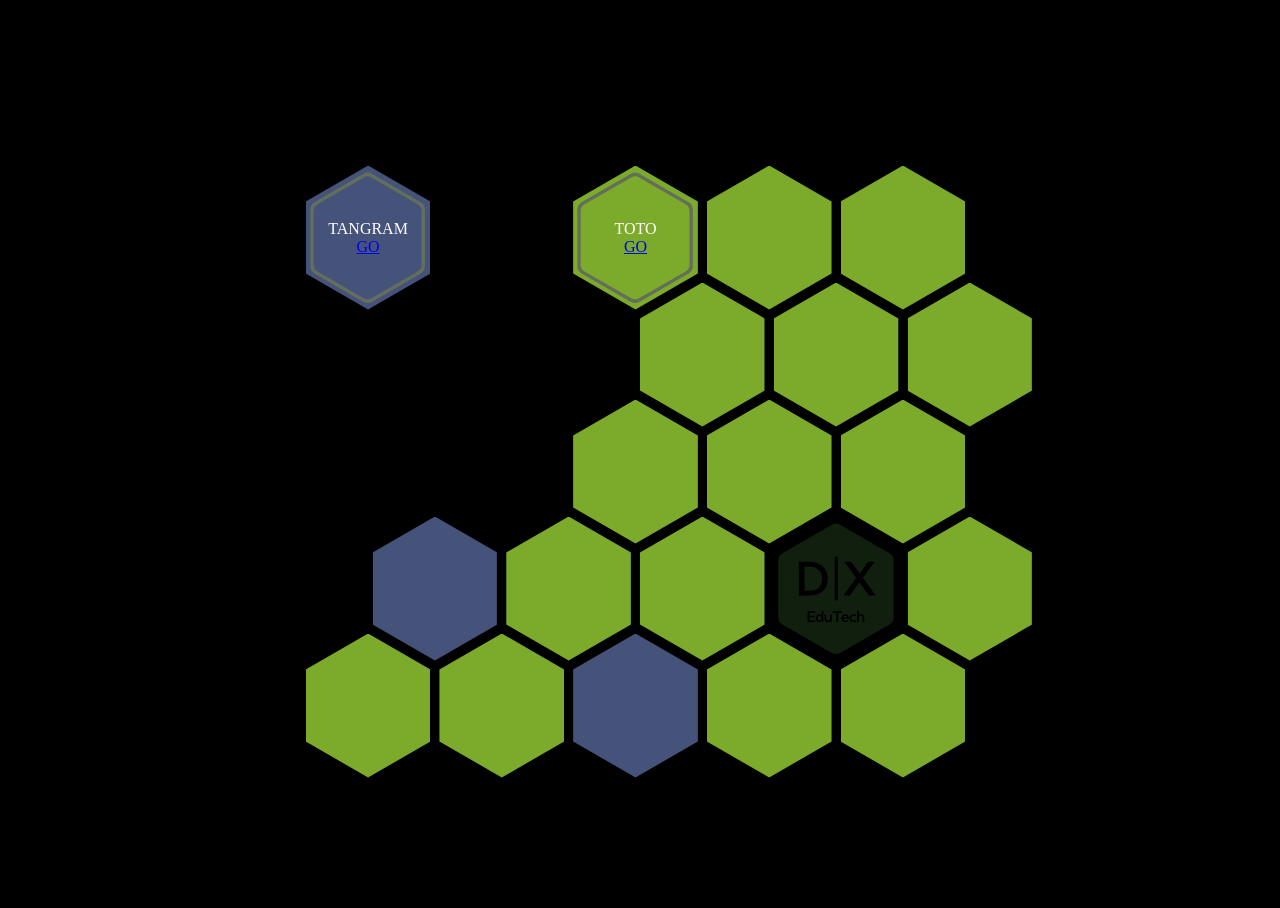
<file: index.html>
<!DOCTYPE html>
<html lang="ko">

<head>
	<meta charset="UTF-8">
	<title>ODDONG</title>
	<meta http-equiv="Content-Security-Policy" content="">
	<meta name="description" content="ODDONG">
	<meta name="viewport" content="width=device-width, initial-scale=1.0">

	<link rel="stylesheet" href="woof/style.css">
</head>

<body>
	<header></header>
	<nav></nav>
	<main></main>
	<aside></aside>
	<footer></footer>
	<script type="module" src="woof/script.js"></script>
</body>

</html>
</file>
<file: woof/style.css>
@font-face {
	font-family: "PlayTangram";
	src: url("../woad/font/PlayTangram.woff2") format("woff2");
	font-display: swap;
}

@font-face {
	font-family: "baby_bb33";
	src: url("../woad/font/baby_bb33.woff2") format("woff2");
	font-display: swap;
}

:root {
	--hc-tg-blue: #45537B;
	--hc-tg-sky: #2D91B7;
	--hc-tg-green: #7CAA2A;
	--hc-tg-pink: #E62D8B;
	--hc-tg-red: #E71223;
	--hc-tg-orange: #EE7439;
	--hc-tg-yellow: #E9D226;
	--hc-tg-black: #101F0E;

	--hc-sky-xv: #3498db;
	--hc-white-xi: #fff;
	--hc-orange-xvi: orange;
}

body, html {
  overflow: hidden;
  height: 100%;
	background-color: #000000;
}
</file>
